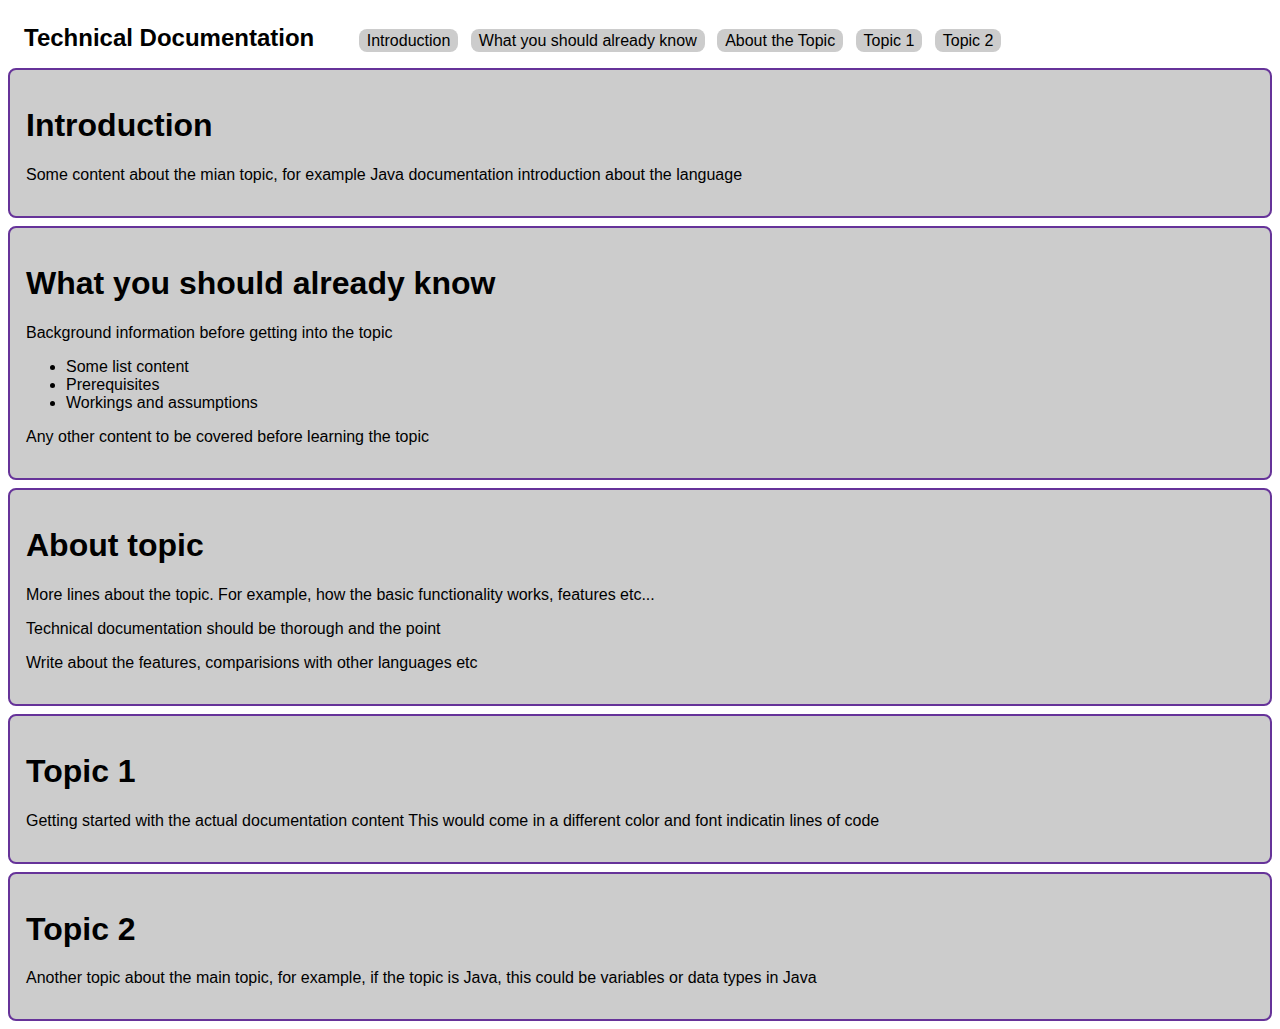
<file: index.html>
<!DOCTYPE html>
<html lang="en">
  <head>
    <meta charset="UTF-8" />
    <meta name="viewport" content="width=device-width, initial-scale=1.0" />
    <meta property="og:title" content="......" />
    <meta property="og:url" content="......" />
    <meta property="og:image" content="......" />
    <title>Document</title>
    <link rel="stylesheet" href="style1.css">
  </head>
  <body>
    <div class="container">
      <header>
        <h1>Technical Documentation</h1>
        <nav>
          <ul>
            <li><a href="">Introduction</a></li>
            <li><a href="">What you should already know</a></li>
            <li><a href="">About the Topic</a></li>
            <li><a href="">Topic 1</a></li>
            <li><a href="">Topic 2</a></li>
          </ul>
        </nav>
      </header>
      <main>
        <section>
          <h1>Introduction</h1>
          <p>
            Some content about the mian topic, for example Java documentation
            introduction about the language
          </p>
        </section>
        <section>
          <h1>What you should already know</h1>
          <p>Background information before getting into the topic</p>
          <ul>
            <li>Some list content</li>
            <li>Prerequisites</li>
            <li>Workings and assumptions</li>
          </ul>
          <p>Any other content to be covered before learning the topic</p>
        </section>
        <section>
          <h1>About topic</h1>
          <p>More lines about the topic. For example, how the basic functionality works, features etc...</p>
          <p>Technical documentation should be thorough and the point</p>
          <p>Write about the features, comparisions with other languages etc</p>
        </section>
        <section>
          <h1>Topic 1</h1>
          <p>
            Getting started with the actual documentation content <code>This would come in a different color and font indicatin lines of code</code></p>
        </section>
        <section>
          <h1>Topic 2</h1>
          <p>Another topic about the main topic, for example, if the topic is Java, this could be variables or data types in Java</p>
        </section>
      </main>
      <footer></footer>
    </div>
  </body>
</html>
</file>
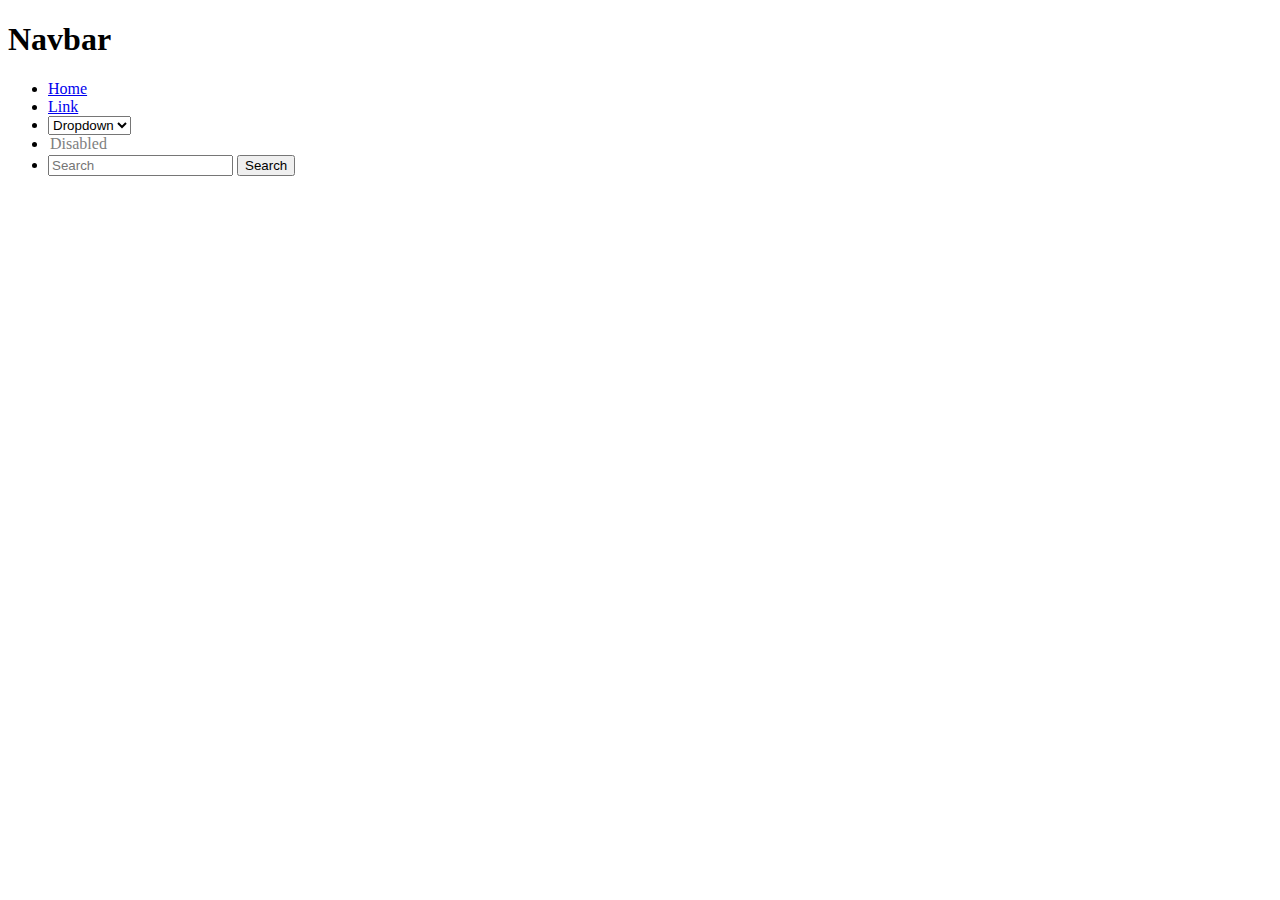
<file: es4.html>
<!DOCTYPE html>
<html lang="en">
  <head>
    <meta charset="UTF-8" />
    <meta name="viewport" content="width=device-width, initial-scale=1.0" />
    <title>NavBar</title>
  </head>
  <body>
    <header>
      <nav>
        <h1>Navbar</h1>
        <ul>
          <li><a href="/home">Home</a></li>
          <li><a href="/link">Link</a></li>
          <li>
            <select name="dropdown" id="links">
              <option value="dropdown">Dropdown</option>
              <option value="link1">Link1</option>
              <option value="link2">Link2</option>
              <option value="link3">Link3</option>
            </select>
          </li>
          <li><option value="disabled" disabled>Disabled</option></li>
          <li>
            <section id="search">
              <input type="text" placeholder="Search" name="search" />
              <button type="submit">Search</button>
            </section>
          </li>
        </ul>
      </nav>
    </header>
  </body>
</html>
</file>
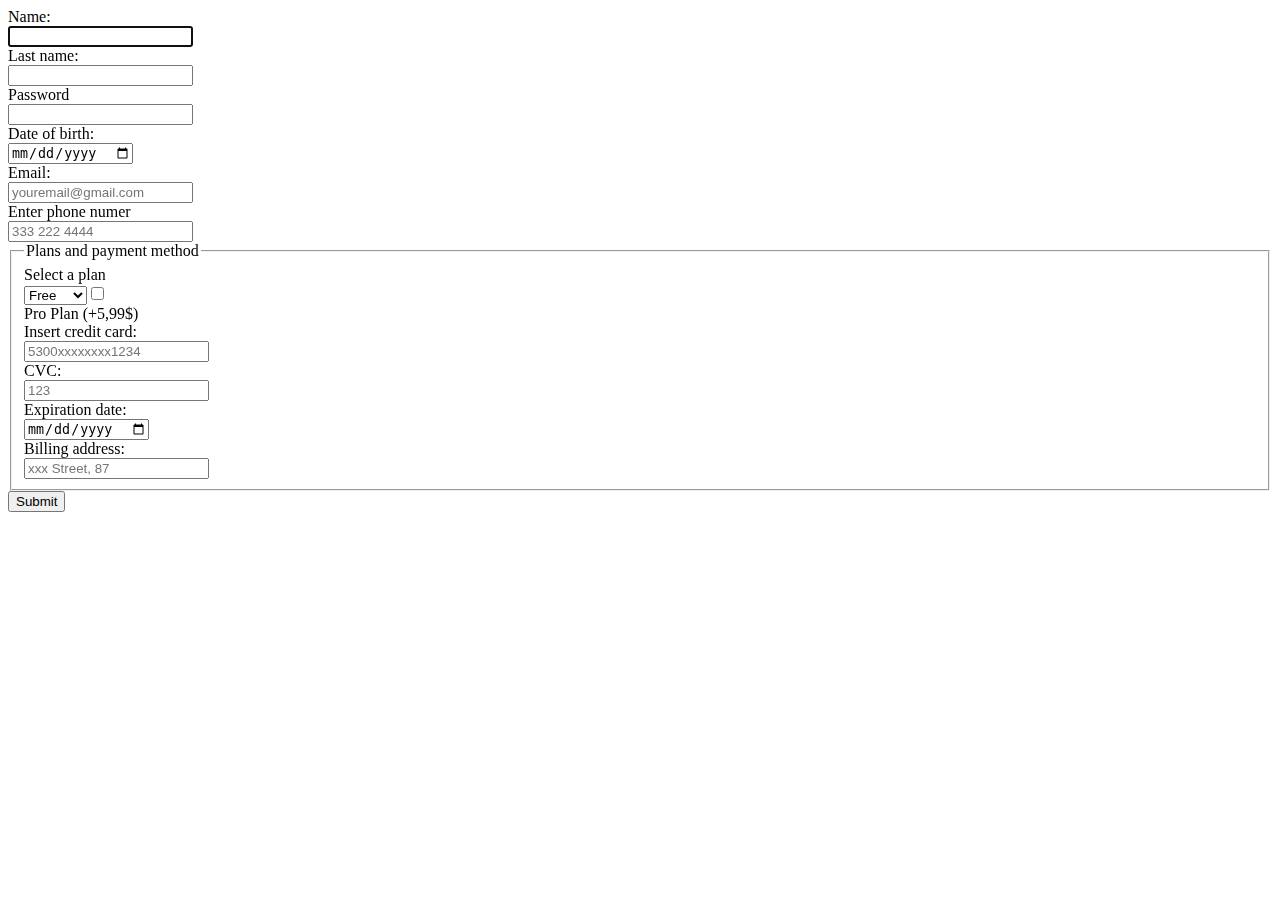
<file: form.html>
<!DOCTYPE html>
<html lang="eng">
  <head>
    <meta http-equiv="X-UA-Compatible" content="IE=edge" />
    <meta charset="utf-8" />
    <meta
      name="viewport"
      content="width=device-width, initial-scale=1.0, maximum-scale=1.0, user-scalable=no"
    />
    <title>Registration form</title>
    <style>
      label {
        display: block;
      }
    </style>
  </head>
  <body>
    <form action="#">
      <section id="user_id">
        <label for="name">Name:</label>
        <input
          type="text"
          name="name"
          required
          pattern="[A-Za-z]+"
          minlength="2"
          maxlength="20"
          autofocus
        />
        <br />
        <label for="last_name">Last name:</label>
        <input
          type="text"
          name="last_name"
          required
          pattern="[A-Za-z]+"
          minlength="2"
          maxlength="20"
        />
        <br />
        <label for="password">Password</label>
        <input type="password" name="password" >
        <label for="birthday">Date of birth:</label>
        <input type="date" name="birthday" /> <br />
        <label for="email">Email:</label>
        <input
          type="email"
          name="email"
          placeholder="youremail@gmail.com"
          required
        /><br />
        <label for="phone">Enter phone numer</label>
        <input
          type="tel"
          name="phone"
          pattern="[0-9]{9-10}"
          placeholder="333 222 4444"
          maxlength="10"
          required
        />
      </section>
      <fieldset>
        <legend>Plans and payment method</legend>
        <section id="plans">
          <label for="plans">Select a plan</label>
          <select name="plans" id="plans">
            <option value="free">Free</option>
            <option value="cheap">3,99$</option>
            <option value="meidum">9,99$</option>
            <option value="pricy">15,99$</option>
            <input type="checkbox" name="pro_plan" />
            <label for="pro_plan">Pro Plan (+5,99$)</label>
          </select>
        </section>
        <section id="card_informations">
          <label for="credit_card">Insert credit card:</label>
          <input
            type="number"
            name="credit_card"
            pattern="[0,9]{16}"
            placeholder="5300xxxxxxxx1234"
          />
          <label for="cvc">CVC:</label>
          <input
            type="number"
            name="cvc"
            pattern="[0-9]{3}"
            placeholder="123"
          />
          <label for="expiration">Expiration date:</label>
          <input type="date" name="expiration" />
          <br />
          <label for="billing_address">Billing address:</label>
          <input
            type="text"
            name="billing_address"
            placeholder="xxx Street, 87"
          />
        </section>
      </fieldset>

      <button>Submit</button>
    </form>
  </body>
</html>
</file>
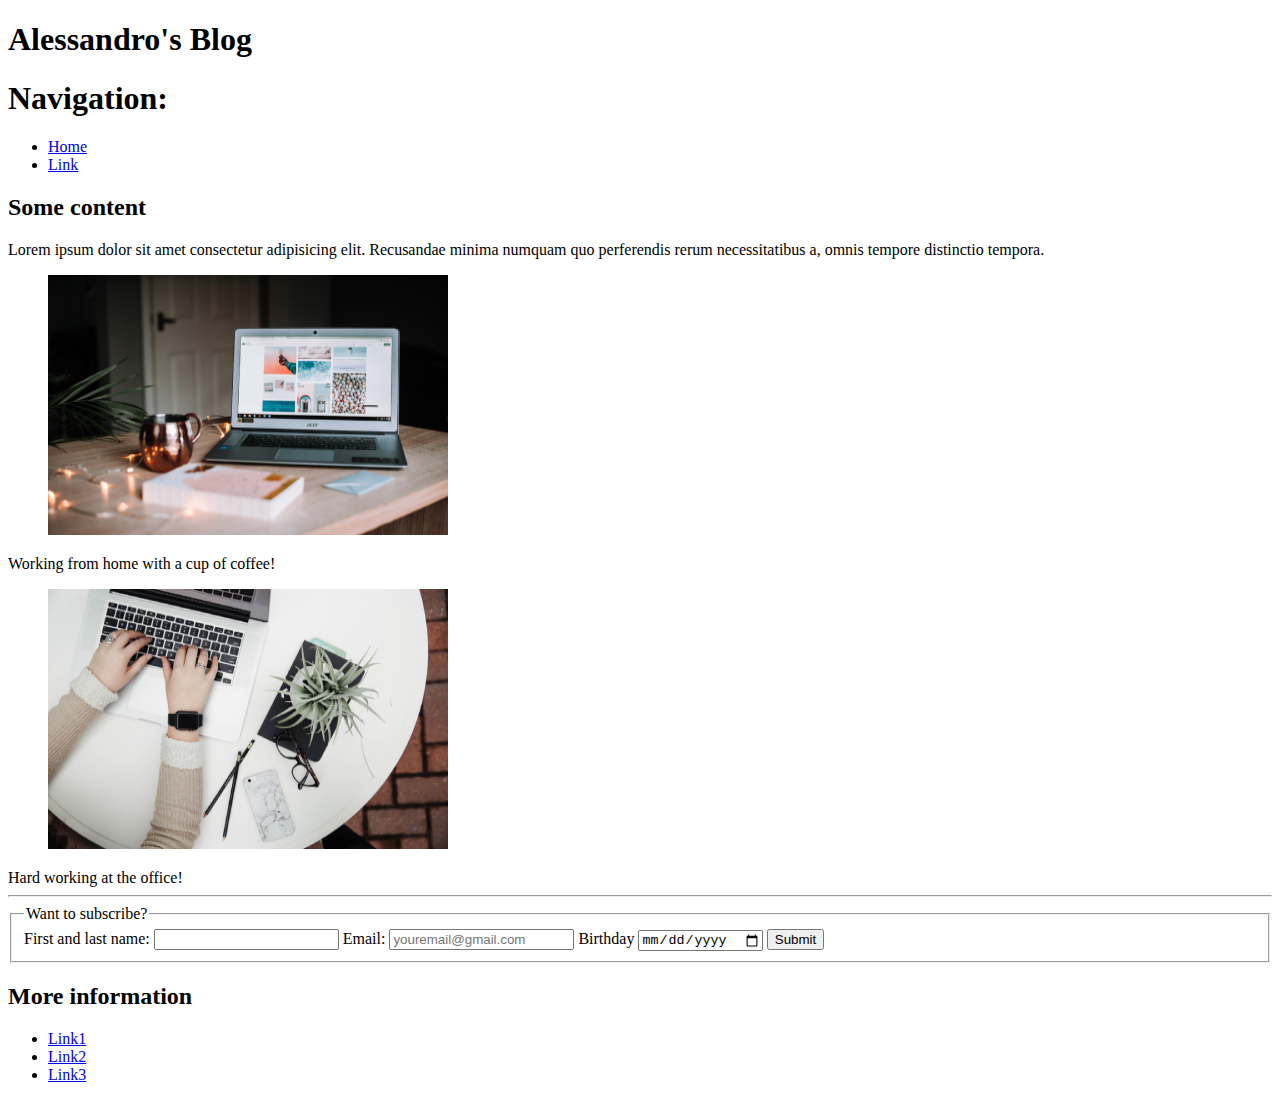
<file: start.html>
<!DOCTYPE html>
<html lang="en">
  <head>
    <meta charset="UTF-8" />
    <meta
      name="viewport"
      content="width=device-width, user-scalable=no, initial-scale=1.0, maximum-scale=1.0, minimum-scale=1.0"
    />
    <meta http-equiv="X-UA-Compatible" content="ie=edge" />
    <title>Alessandro's Blog</title>
  </head>
  <body>
      <header>
        <h1>Alessandro's Blog</h1>
        <section id="navigation">
          <nav>
          <h1>Navigation:</h1>
          <ul>
            <li><a href="#">Home</a></li>
            <li><a href="#">Link</a></li>
          </ul>
          </nav>
        </section>
      </header>
      <section id="content">
        <article>
          <h2>Some content</h2>
          <p>Lorem ipsum dolor sit amet consectetur adipisicing elit. Recusandae minima numquam quo perferendis rerum necessitatibus a, omnis tempore distinctio tempora.</p>
      </section>
      <section id="images">
        <figure>
          <img src="./assets/laptop.png" alt="smartworking at home" width="400" height="260">
        </figure>
        <figcaption>Working from home with a cup of coffee!</figcaption>
        <figure>
          <img src="./assets/hands.png" alt="working at the office" width="400" height="260">
        </figure>
        <figcaption>Hard working at the office!</figcaption>
      </section>
    </article>
    <hr>
      <section id="form">
        <fieldset>
          <legend>Want to subscribe?</legend>
          <form>
          <label for="first_last_name">First and last name:</label>
          <input type="text" name="first_last_name" pattern="[A-Za-z]+" maxlength="30" required>
          <label for="email">Email:</label>
          <input type="email" name="email" placeholder="youremail@gmail.com" autocomplete="on" required>
          <label for="birthday">Birthday</label>
          <input type="date" name="birthday">
          <button>Submit</button>
          </form>
        </fieldset>
      </section>
      <footer>
        <h2>More information</h2>
        <ul>
          <li><a href="#">Link1</a></li>
          <li><a href="#">Link2</a></li>
          <li><a href="#">Link3</a></li>
        </ul>
      </footer>
  </body>
</html>
</file>
<file: style1.css>
* {
    font-family: Arial, Helvetica, sans-serif;
  }
  
  header {
    padding: 1rem;
  }
  
  header h1 {
    font-size: 1.5rem;
  }
  
  header ul li {
    background: #ccc;
    border-radius: 0.5rem;
    padding: 0.2rem 0.5rem;
    cursor: pointer;
  }
  header ul li a {
    text-decoration: none;
    color: #000;
  }
  header ul li:not(:last-child) {
    margin-right: 0.5rem;
  }
  
  header nav ul li,
  header h1,
  header nav,
  header ul {
    display: inline;
  }
  section {
    background: #ccc;
    padding: 1rem;
    margin-bottom: 0.5rem;
    border: 2px solid rebeccapurple;
    border-radius: 0.5rem;
  }
</file>
